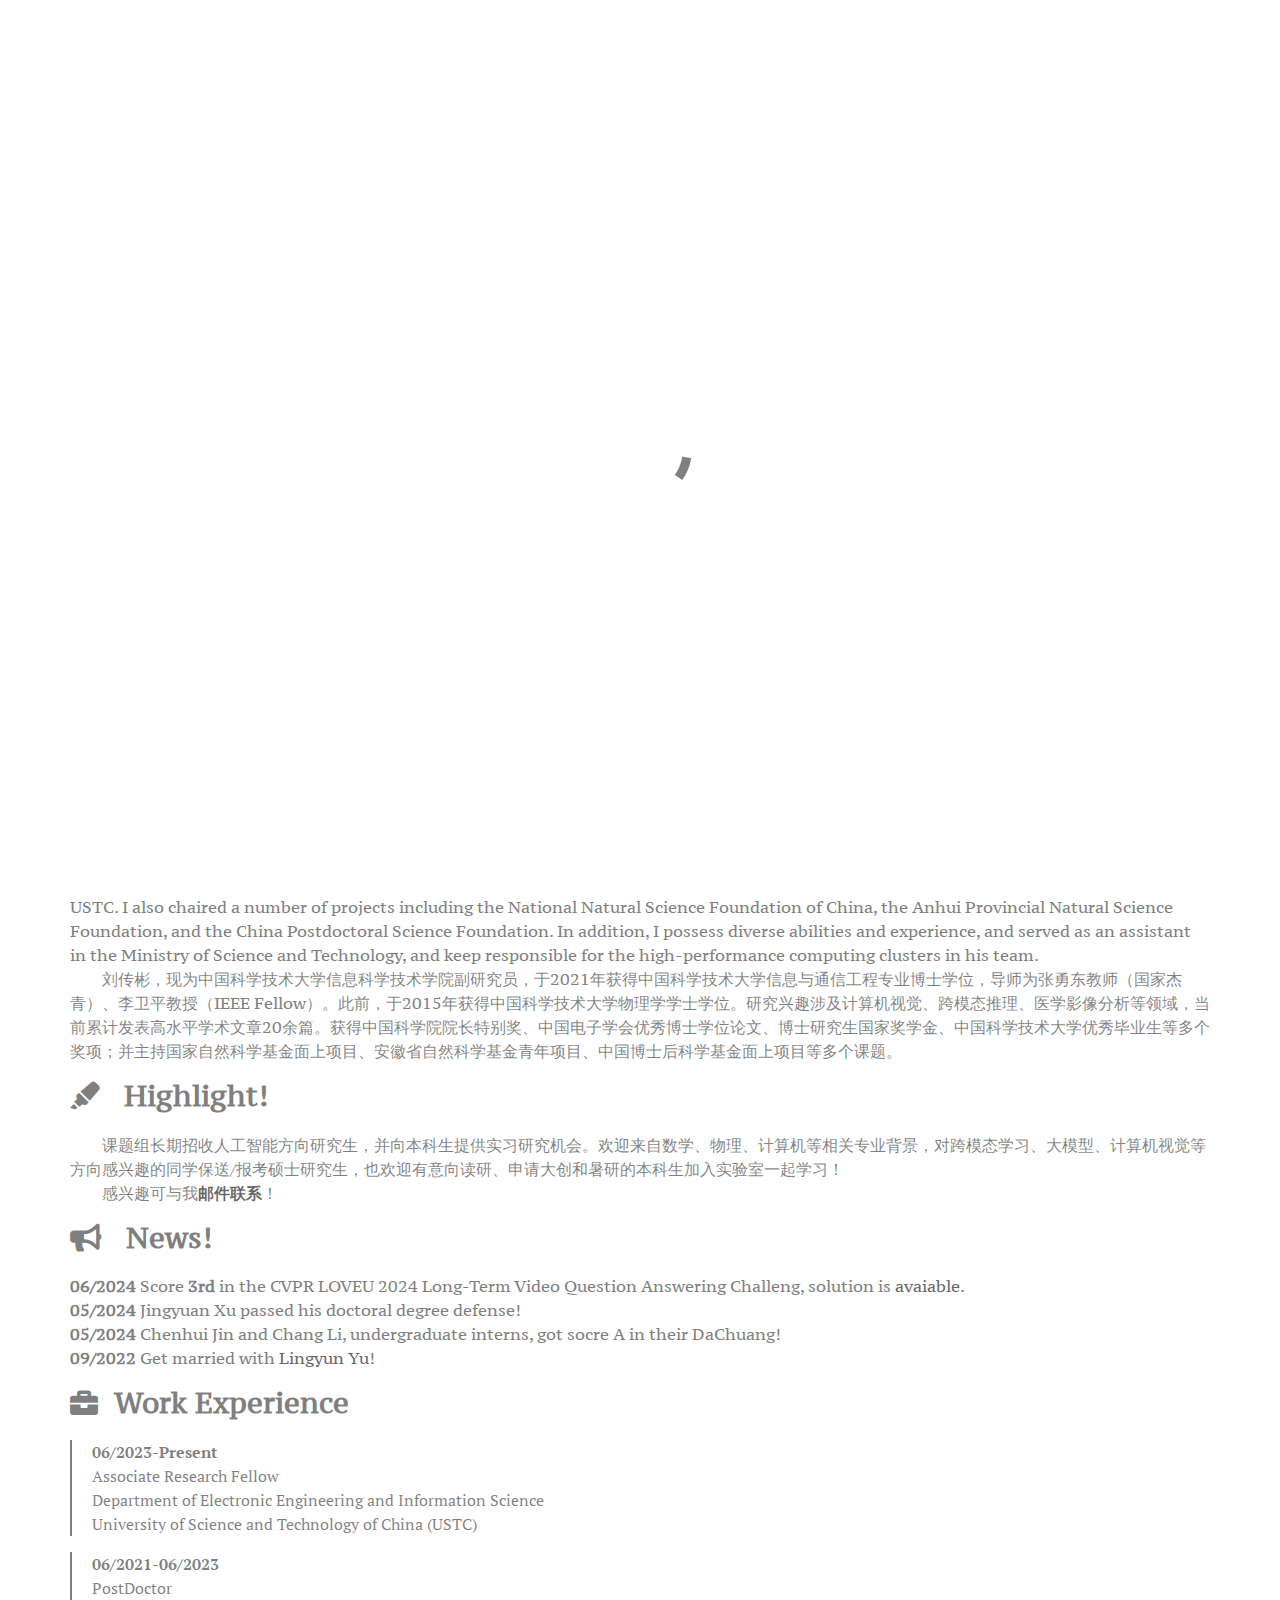
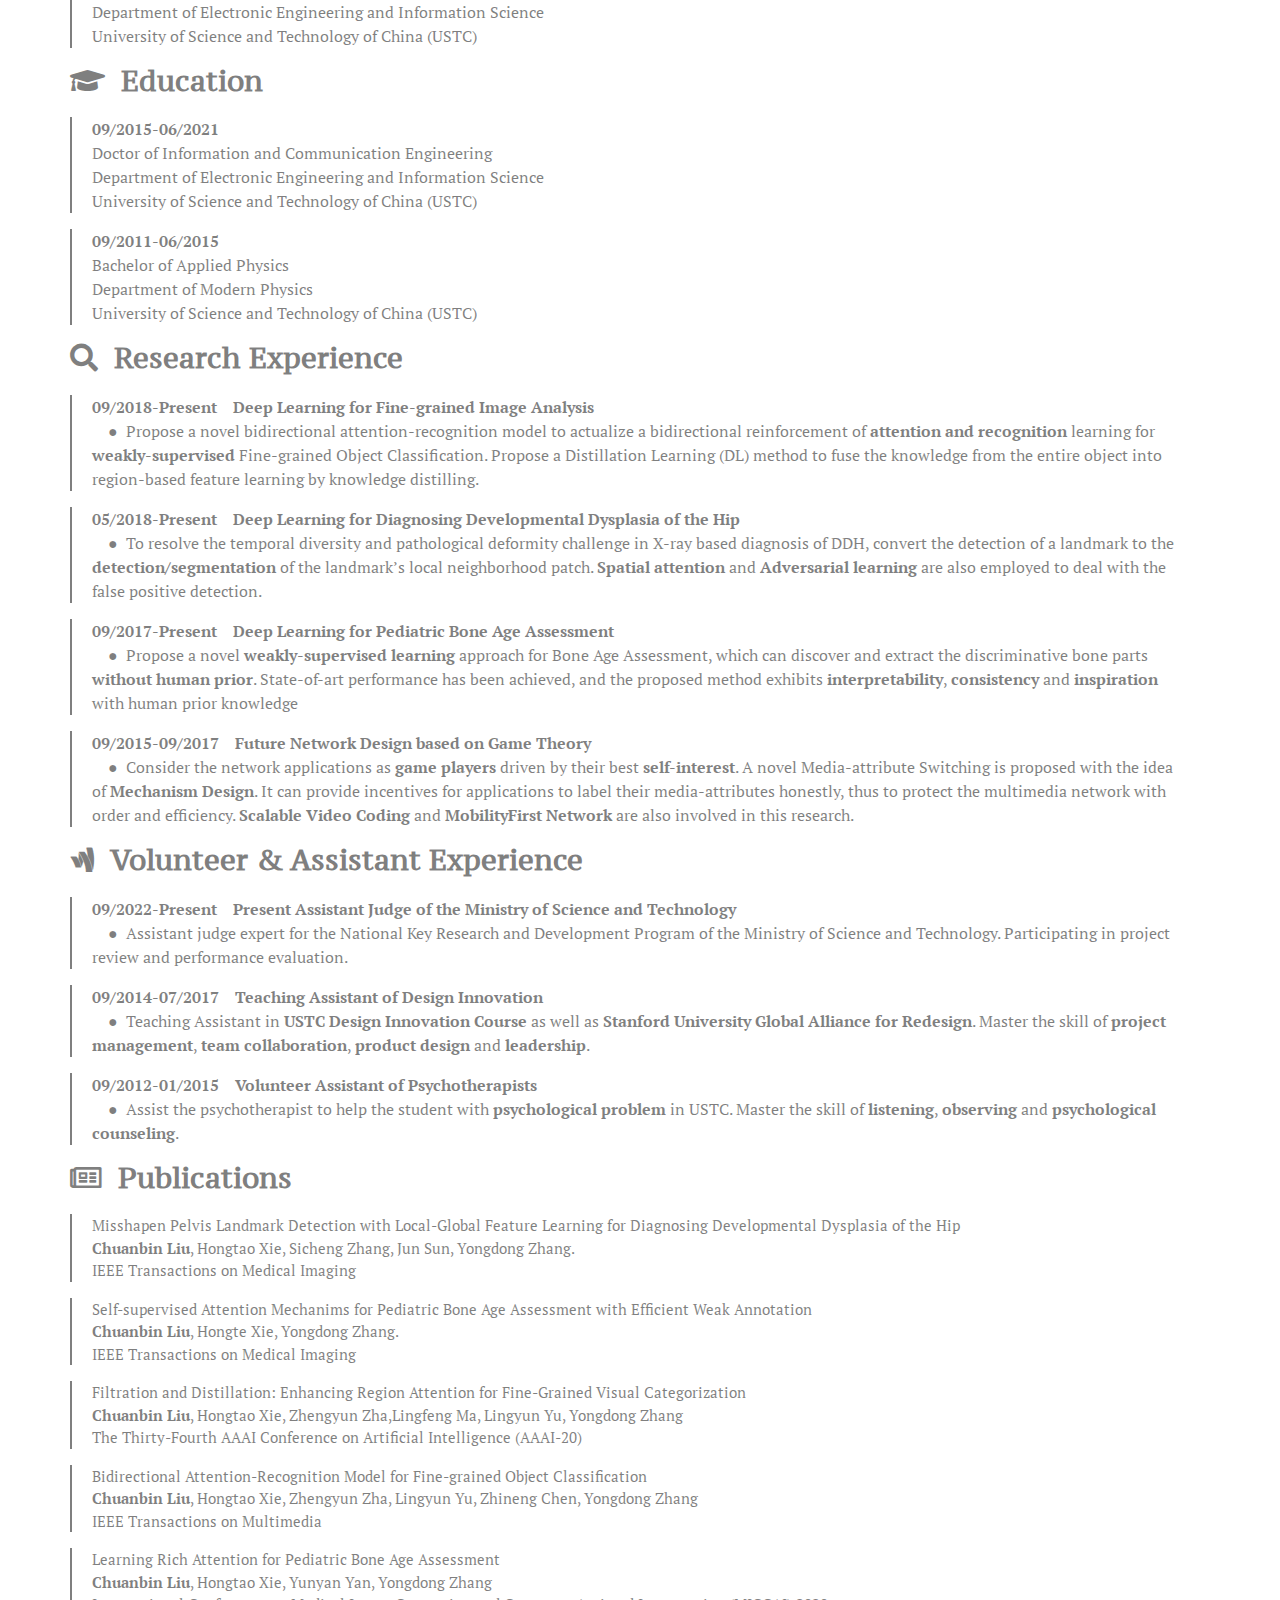
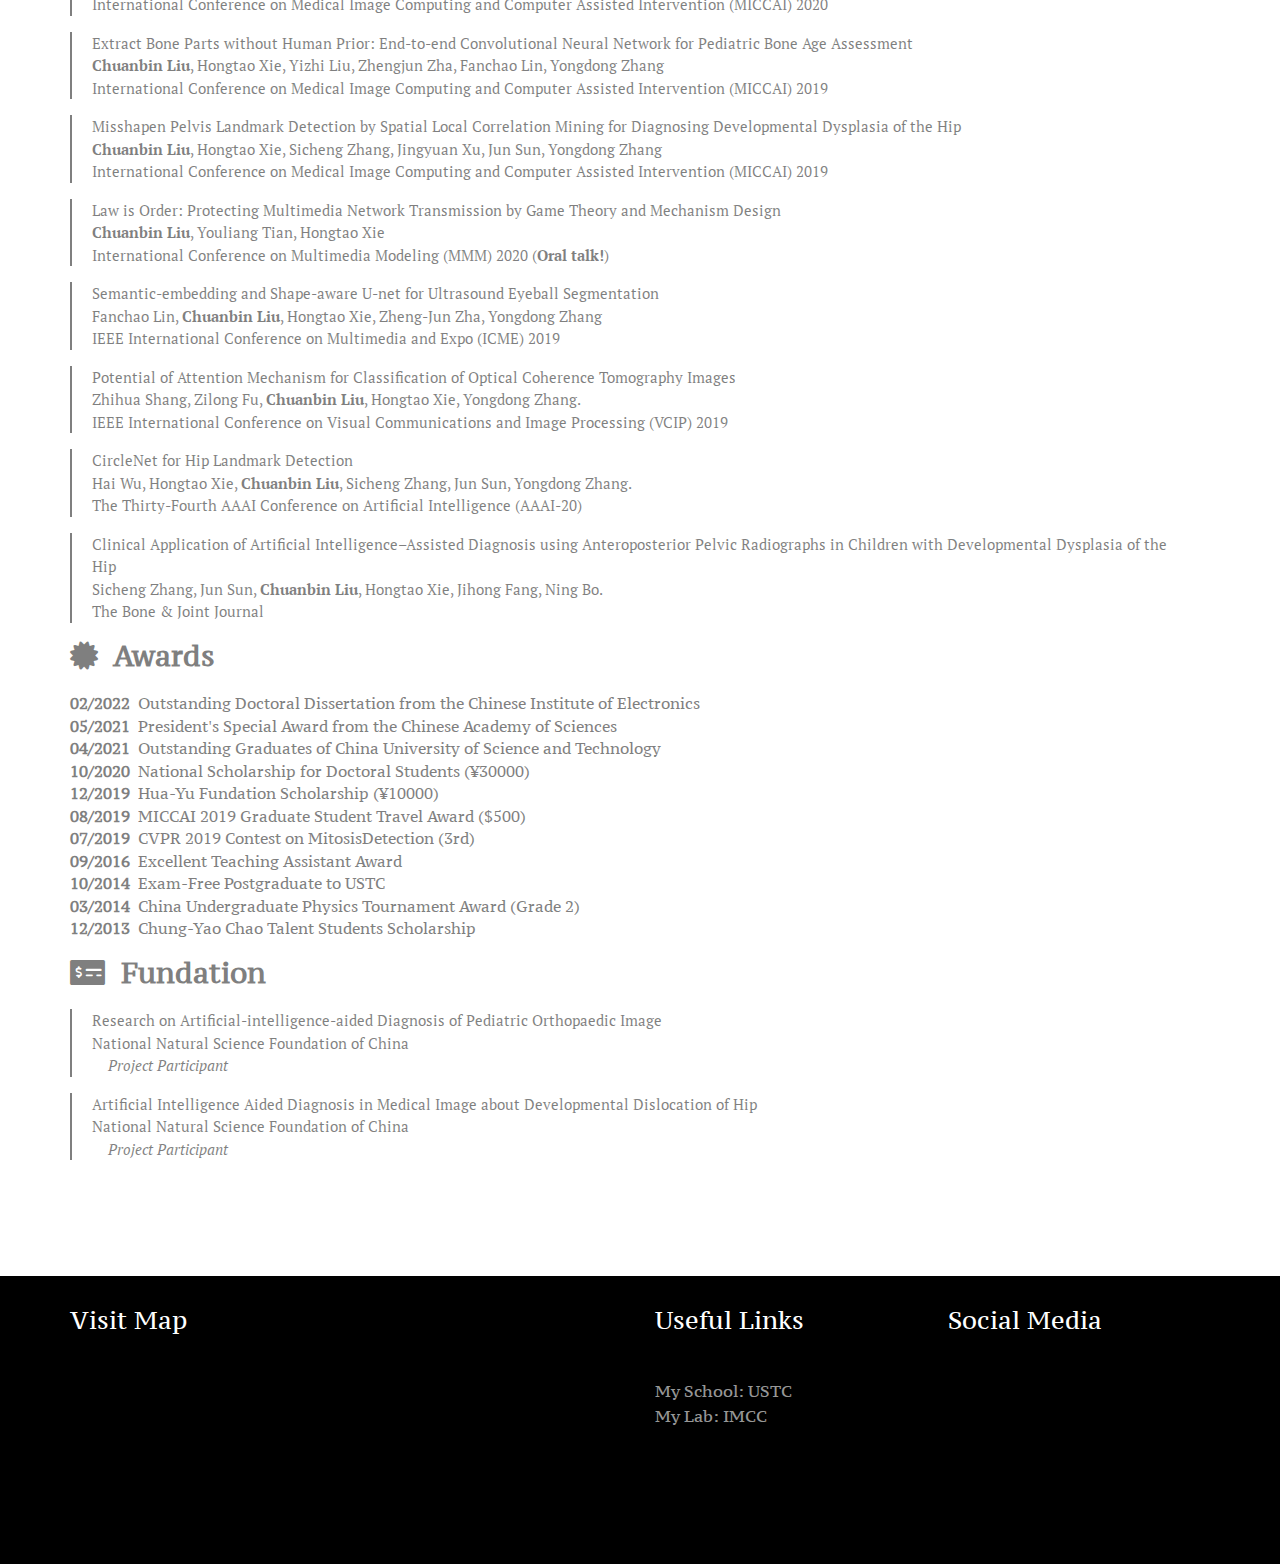
<file: index.html>
<!doctype html>
<html lang="zh-Hans">
<head>
    <meta charset="utf-8">
    <meta name="keywords" content="">
    <meta name="description" content="">
    <meta name="viewport" content="width=device-width, initial-scale=1.0, viewport-fit=cover">
    <link rel="shortcut icon" type="image/png" href="favicon.png">
    
	<link rel="stylesheet" type="text/css" href="./css/bootstrap.min.css?3628">
	<link rel="stylesheet" type="text/css" href="style.css?2029">
	<link rel="stylesheet" type="text/css" href="./css/all.min.css">
	<link href='https://fonts.googleapis.com/css?family=PT+Serif+Caption&display=swap&subset=latin,latin-ext' rel='stylesheet' type='text/css'>
	<link href='https://fonts.googleapis.com/css?family=PT+Serif&display=swap&subset=latin,latin-ext' rel='stylesheet' type='text/css'>
    <title>Home</title>


    
<!-- Analytics -->
 
<!-- Analytics END -->
    
</head>
<body>

<!-- Preloader -->
<div id="page-loading-blocs-notifaction" class="page-preloader"></div>
<!-- Preloader END -->


<!-- Main container -->
<div class="page-container">
    
<!-- bloc-0 -->
<div class="bloc l-bloc" id="bloc-0">
	<div class="container bloc-sm">
		<div class="row">
			<div class="col">
				<nav class="navbar navbar-light row navbar-expand-md" role="navigation">
					<a class="navbar-brand" href="index.html">Chuanbin Liu</a>
					<button id="nav-toggle" type="button" class="ml-auto ui-navbar-toggler navbar-toggler border-0 p-0" data-toggle="collapse" data-target=".navbar-15571" aria-expanded="false" aria-label="Toggle navigation">
						<span class="navbar-toggler-icon"><svg height="32" viewBox="0 0 32 32" width="32"><path class="svg-menu-icon " d="m2 9h28m-28 7h28m-28 7h28"></path></svg></span>
					</button>
					<div class="collapse navbar-collapse navbar-15571">
							<ul class="site-navigation nav navbar-nav ml-auto">
								<li class="nav-item">
									<a href="index.html" class="nav-link">Home</a>
								</li>
								<li class="nav-item">
									<a href="research.html" class="a-btn nav-link">Research</a>
								</li>
								<li class="nav-item">
								</li>
								<li class="nav-item">
								</li>
								<li class="nav-item">
								</li>
								<li class="nav-item">
								</li>
								<li class="nav-item">
									<a href="group.html" class="a-btn nav-link">Group</a>
								</li>
							</ul>
						</div>
				</nav>
			</div>
		</div>
	</div>
</div>
<!-- bloc-0 END -->

<!-- ScrollToTop Button -->
<button aria-label="Scroll to top button" class="bloc-button btn btn-d scrollToTop" onclick="scrollToTarget('1',this)"><svg xmlns="http://www.w3.org/2000/svg" width="22" height="22" viewBox="0 0 32 32"><path class="scroll-to-top-btn-icon" d="M30,22.656l-14-13-14,13"/></svg></button>
<!-- ScrollToTop Button END-->


<!-- bloc-1 -->
<div class="bloc l-bloc" id="bloc-1">
	<div class="container bloc-lg">
		<div class="row">
			<div class="col-md-6">
				<picture><source type="image/webp" srcset="img/lazyload-ph.png" data-srcset="img/liucb.webp"><img src="img/lazyload-ph.png" data-src="img/liucb.jpg" class="img-fluid mx-auto d-block lazyload" alt="liucb" width="555" height="555"></picture>
			</div>
			<div class="col-md-6 align-self-end">
				<h2 class="mg-md h2-style">
					Chuanbin Liu
				</h2><picture><source type="image/webp" srcset="img/lazyload-ph.png" data-srcset="img/name2.webp"><img src="img/lazyload-ph.png" data-src="img/name2.png" class="img-fluid img-4-style float-lg-none mg-sm lazyload" alt="name2" width="300" height="101"></picture>
				<p class="mg-clear p-1-style">
					Associate Research Fellow<br>University of Science and Technology of China<br>School of Information Science and Technology<br><br>[<a href="./pdf/CV_ChuanbinLiu.pdf" target="_blank">CV</a>] [<a href="https://scholar.google.com.hk/citations?hl=zh-CN&user=TvAygXEAAAAJ" target="_blank">Google Scholar</a>] [<a href="https://www.researchgate.net/profile/Chuanbin_Liu" target="_blank">ResearchGate</a>]<br><br><strong>Email</strong>: &nbsp;liucb92 AT ustc DOT edu DOT cn<br><strong>Github</strong>: &nbsp;https://github.com/liuboss1992<br><strong>Address</strong>: &nbsp;High-tech Campus USTC, No.100, Fuxing Road, Hefei, Anhui, 230027, P. R. China<br>
				</p>
			</div>
		</div>
		<div class="row">
			<div class="col">
				<p class="p-2-style">
					<br>&nbsp; &nbsp; &nbsp; I'm&nbsp;currently an associate researcher at the University of Science and Technology of China (USTC). I obtained my PhD degree in Information and Communication Engineering from USTC in 2021, under the guidance of Professor Yongdong Zhangand Professor Weiping Li. <br>&nbsp; &nbsp; &nbsp; My research interests include large model reasoning, computer vision, medical image analysis, and other fields. Currently, I have published over 30 high-level academic articles. I have won several awards, such as the President's Special Award from the Chinese Academy of Sciences, Outstanding Doctoral Dissertation from the Chinese Institute of Electronics, National Postgraduate Scholarship, and Outstanding Graduate of USTC. I also chaired a number of projects including the National Natural Science Foundation of China, the Anhui Provincial Natural Science Foundation, and the China Postdoctoral Science Foundation. In addition, I possess diverse abilities and experience, and served as an assistant in the Ministry of Science and Technology, and keep responsible for the high-performance computing clusters in his team.<br>&nbsp; &nbsp; &nbsp; &nbsp; 刘传彬，现为中国科学技术大学信息科学技术学院副研究员，于2021年获得中国科学技术大学信息与通信工程专业博士学位，导师为张勇东教师（国家杰青）、李卫平教授（IEEE Fellow）。此前，于2015年获得中国科学技术大学物理学学士学位。研究兴趣涉及计算机视觉、跨模态推理、医学影像分析等领域，当前累计发表高水平学术文章20余篇。获得中国科学院院长特别奖、中国电子学会优秀博士学位论文、博士研究生国家奖学金、中国科学技术大学优秀毕业生等多个奖项；并主持国家自然科学基金面上项目、安徽省自然科学基金青年项目、中国博士后科学基金面上项目等多个课题。<br>
				</p>
				<h3 class="mg-md">
					<span class="fa fa-highlighter"></span>&nbsp; &nbsp;<strong>Highlight!</strong><br>
				</h3>
				<p class="p-2-style">
					&nbsp; &nbsp; &nbsp; &nbsp; 课题组长期招收人工智能方向研究生，并向本科生提供实习研究机会。欢迎来自数学、物理、计算机等相关专业背景，对跨模态学习、大模型、计算机视觉等方向感兴趣的同学保送/报考硕士研究生，也欢迎有意向读研、申请大创和暑研的本科生加入实验室一起学习！<br>&nbsp; &nbsp; &nbsp; &nbsp; 感兴趣可与我<a class="link-style" href="mailto:liucb92@ustc.edu.cn">邮件联系</a>！
				</p>
				<h3 class="mg-md">
					<span class="fa fa-bullhorn"></span>&nbsp; &nbsp;<strong>News!</strong><br>
				</h3>
				<p class="p-3-style">
					<strong>06/2024</strong> Score <strong>3rd</strong> in the CVPR LOVEU 2024 Long-Term Video Question Answering Challeng, solution is <a href="https://arxiv.org/abs/2406.11333" target="_blank">avaiable</a>.<br><strong>05/2024</strong> Jingyuan Xu passed his doctoral degree defense!<br><strong>05/2024</strong> Chenhui Jin and Chang Li, undergraduate interns, got socre A in their DaChuang!<strong><br>09/2022</strong> Get married with <a href="http://home.ustc.edu.cn/~yuly/" target="_blank">Lingyun Yu</a>!<br>
				</p>
				<h3 class="mg-md">
					<span class="none fa fa-briefcase"></span>&nbsp; <strong>Work Experience</strong><br>
				</h3>
				<div class="blockquote">
					<p class="p-4-style btn-resize-mode">
						<strong>06/2023-Present<br></strong>Associate Research Fellow<br>Department of Electronic Engineering and Information Science<br>University of Science and Technology of China (USTC)<br>
					</p>
				</div>
				<div class="blockquote">
					<p class="p-4-style btn-resize-mode">
						<strong>06/2021-06/2023<br></strong>PostDoctor<br>Department of Electronic Engineering and Information Science<br>University of Science and Technology of China (USTC)<br>
					</p>
				</div>
				<h3 class="mg-md">
					<span class="none fas fa-graduation-cap"></span>&nbsp; <strong>Education</strong><br>
				</h3>
				<div class="blockquote">
					<p class="p-4-style btn-resize-mode">
						<strong>09/2015-06/2021<br></strong>Doctor of Information and Communication Engineering<br>Department of Electronic Engineering and Information Science<br>University of Science and Technology of China (USTC)<br>
					</p>
				</div>
				<div class="blockquote">
					<p class="p-5-style btn-resize-mode">
						<strong>09/2011-06/2015<br></strong>Bachelor of Applied Physics<br>Department of Modern Physics<br>University of Science and Technology of China (USTC)<br>
					</p>
				</div>
				<h3 class="mg-md">
					<span class="fa fa-search"></span>&nbsp; <strong>Research Experience</strong><br>
				</h3>
				<div class="blockquote">
					<p class="btn-resize-mode p-style">
						<strong>09/2018-Present &nbsp; &nbsp;Deep Learning for Fine-grained Image Analysis<br></strong>&nbsp; &nbsp;&nbsp;● &nbsp;Propose a novel bidirectional attention-recognition model to actualize a bidirectional reinforcement of <strong>attention and recognition</strong> learning for <strong>weakly-supervised</strong> Fine-grained Object Classification. Propose a Distillation Learning (DL) method to fuse the knowledge from the entire object into region-based feature learning by knowledge distilling.<br>
					</p>
				</div>
				<div class="blockquote">
					<p class="btn-resize-mode p-style">
						<strong>05/2018-Present &nbsp; &nbsp;Deep Learning for Diagnosing Developmental Dysplasia of the Hip<br></strong>&nbsp; &nbsp;&nbsp;● &nbsp;To resolve the temporal diversity and pathological deformity challenge in X-ray based diagnosis of DDH, convert the detection of a landmark to the <strong>detection/segmentation</strong> of the landmark’s local neighborhood patch. <strong>Spatial attention</strong> and <strong>Adversarial learning</strong> are also employed to deal with the false positive detection.<br>
					</p>
				</div>
				<div class="blockquote">
					<p class="btn-resize-mode p-style">
						<strong>09/2017-Present &nbsp; &nbsp;Deep Learning for Pediatric Bone Age Assessment<br></strong>&nbsp; &nbsp;&nbsp;● &nbsp;Propose a novel <strong>weakly-supervised learning</strong> approach for Bone Age Assessment, which can discover and extract the discriminative bone parts <strong>without human prior</strong>. State-of-art performance has been achieved, and the proposed method exhibits <strong>interpretability</strong>, <strong>consistency</strong> and <strong>inspiration</strong> with human prior knowledge<br>
					</p>
				</div>
				<div class="blockquote">
					<p class="btn-resize-mode p-style">
						<strong>09/2015-09/2017 &nbsp; &nbsp;Future Network Design based on Game Theory<br></strong>&nbsp; &nbsp;&nbsp;● &nbsp;Consider the network applications as <strong>game players</strong> driven by their best <strong>self-interest</strong>. A novel Media-attribute Switching is proposed with the idea of <strong>Mechanism Design</strong>. It can provide incentives for applications to label their media-attributes honestly, thus to protect the multimedia network with order and efficiency. <strong>Scalable Video Coding</strong> and <strong>MobilityFirst Network</strong> are also involved in this research.<br>
					</p>
				</div>
				<h3 class="mg-md">
					<span class="fab fa-google-wallet"></span><strong>&nbsp; Volunteer & Assistant Experience</strong>
				</h3>
				<div class="blockquote">
					<p class="btn-resize-mode p-style">
						<strong>09/2022-Present &nbsp;&nbsp;</strong>&nbsp;<strong>Present Assistant Judge of the Ministry of Science and Technology<br></strong>&nbsp; &nbsp; ● &nbsp;Assistant judge expert for the National Key Research and Development Program of the Ministry of Science and Technology. Participating in project review and performance evaluation.&nbsp;<br>
					</p>
				</div>
				<div class="blockquote">
					<p class="btn-resize-mode p-style">
						<strong>09/2014-07/2017 &nbsp; &nbsp;Teaching Assistant of Design Innovation<br></strong>&nbsp; &nbsp; ● &nbsp;Teaching Assistant in <strong>USTC Design Innovation Course</strong> as well as <strong>Stanford University Global Alliance for Redesign</strong>. Master the skill of <strong>project management</strong>, <strong>team collaboration</strong>,&nbsp;<strong>product design&nbsp;</strong>and <strong>leadership</strong>.
					</p>
				</div>
				<div class="blockquote">
					<p class="btn-resize-mode p-style">
						<strong>09/2012-01/2015 &nbsp; &nbsp;Volunteer Assistant of Psychotherapists<br></strong>&nbsp; &nbsp; ● &nbsp;Assist the psychotherapist to help the student with <strong>psychological problem</strong> in USTC. Master the skill of <strong>listening</strong>, <strong>observing</strong>&nbsp;and <strong>psychological counseling</strong>.
					</p>
				</div>
				<h3 class="mg-md">
					<span class="far fa-newspaper"></span><strong>&nbsp; Publications</strong>
				</h3>
				<div class="blockquote">
					<p class="btn-resize-mode p-bloc-1-style">
						Misshapen Pelvis Landmark Detection with Local-Global Feature Learning for Diagnosing Developmental Dysplasia of the Hip<br><strong>Chuanbin Liu</strong>, Hongtao Xie, Sicheng Zhang, Jun Sun, Yongdong Zhang.&nbsp;<br>IEEE Transactions on Medical Imaging<br>
					</p>
				</div>
				<div class="blockquote">
					<p class="btn-resize-mode p-bloc-1-style">
						Self-supervised Attention Mechanims for Pediatric Bone Age Assessment with Efficient Weak Annotation<br><strong>Chuanbin Liu</strong>, Hongte Xie, Yongdong Zhang.<br>IEEE Transactions on Medical Imaging<br>
					</p>
				</div>
				<div class="blockquote">
					<p class="btn-resize-mode p-bloc-1-style">
						Filtration and Distillation: Enhancing Region Attention for Fine-Grained Visual Categorization<br><strong>Chuanbin Liu</strong>, Hongtao Xie, Zhengyun Zha,Lingfeng Ma, Lingyun Yu, Yongdong Zhang<br>The Thirty-Fourth AAAI Conference on Artificial Intelligence (AAAI-20) <br>
					</p>
				</div>
				<div class="blockquote">
					<p class="btn-resize-mode p-bloc-1-style">
						Bidirectional Attention-Recognition Model for Fine-grained Object Classification<br><strong>Chuanbin Liu</strong>, Hongtao Xie, Zhengyun Zha, Lingyun Yu, Zhineng Chen, Yongdong Zhang<br>IEEE Transactions on Multimedia<br>
					</p>
				</div>
				<div class="blockquote">
					<p class="btn-resize-mode p-bloc-1-style">
						Learning Rich Attention for Pediatric Bone Age Assessment<br><strong>Chuanbin Liu</strong>, Hongtao Xie, Yunyan Yan, Yongdong Zhang<br>International Conference on Medical Image Computing and Computer Assisted Intervention (MICCAI) 2020<br>
					</p>
				</div>
				<div class="blockquote">
					<p class="btn-resize-mode p-bloc-1-style">
						Extract Bone Parts without Human Prior: End-to-end Convolutional Neural Network for Pediatric Bone Age Assessment<br><strong>Chuanbin Liu</strong>, Hongtao Xie, Yizhi Liu, Zhengjun Zha, Fanchao Lin, Yongdong Zhang<br>International Conference on Medical Image Computing and Computer Assisted Intervention (MICCAI) 2019<br>
					</p>
				</div>
				<div class="blockquote">
					<p class="btn-resize-mode p-bloc-1-style">
						Misshapen Pelvis Landmark Detection by Spatial Local Correlation Mining for Diagnosing Developmental Dysplasia of the Hip<br><strong>Chuanbin Liu</strong>, Hongtao Xie, Sicheng Zhang, Jingyuan Xu, Jun Sun, Yongdong Zhang<br>International Conference on Medical Image Computing and Computer Assisted Intervention (MICCAI) 2019<br>
					</p>
				</div>
				<div class="blockquote">
					<p class="btn-resize-mode p-bloc-1-style">
						Law is Order: Protecting Multimedia Network Transmission by Game Theory and Mechanism Design<br><strong>Chuanbin Liu</strong>, Youliang Tian, Hongtao Xie<br>International Conference on Multimedia Modeling (MMM) 2020 (<strong>Oral talk!</strong>)<br>
					</p>
				</div>
				<div class="blockquote">
					<p class="btn-resize-mode p-bloc-1-style">
						Semantic-embedding and Shape-aware U-net for Ultrasound Eyeball Segmentation<br>Fanchao Lin, <strong>Chuanbin Liu</strong>, Hongtao Xie, Zheng-Jun Zha, Yongdong Zhang<br>IEEE International Conference on Multimedia and Expo (ICME) 2019<br>
					</p>
				</div>
				<div class="blockquote">
					<p class="btn-resize-mode p-bloc-1-style">
						Potential of Attention Mechanism for Classification of Optical Coherence Tomography Images<br>Zhihua Shang, Zilong Fu, <strong>Chuanbin Liu</strong>, Hongtao Xie, Yongdong Zhang.<br>IEEE International Conference on Visual Communications and Image Processing (VCIP) 2019<br>
					</p>
				</div>
				<div class="blockquote">
					<p class="btn-resize-mode p-bloc-1-style">
						CircleNet for Hip Landmark Detection<br>Hai Wu, Hongtao Xie, <strong>Chuanbin Liu</strong>, Sicheng Zhang, Jun Sun, Yongdong Zhang.<br>The Thirty-Fourth AAAI Conference on Artificial Intelligence (AAAI-20)&nbsp;<br>
					</p>
				</div>
				<div class="blockquote">
					<p class="btn-resize-mode p-bloc-1-style">
						Clinical Application of Artificial Intelligence–Assisted Diagnosis using Anteroposterior Pelvic Radiographs in Children with Developmental Dysplasia of the Hip<br>Sicheng Zhang, Jun Sun,&nbsp;<strong>Chuanbin Liu</strong>, Hongtao Xie, Jihong Fang, Ning Bo.<br>The Bone & Joint Journal<br>
					</p>
				</div>
				<h3 class="mg-md">
					<span class="fa fa-certificate"></span><strong>&nbsp; Awards</strong>
				</h3>
				<p class="btn-resize-mode p-20-style">
					<strong>02/2022 &nbsp;</strong>Outstanding Doctoral Dissertation from the Chinese Institute of Electronics <br><strong>05/2021 &nbsp;</strong>President's Special Award from the Chinese Academy of Sciences<br><strong>04/2021</strong> &nbsp;Outstanding Graduates of China University of Science and Technology <br><strong>10/2020</strong> &nbsp;National Scholarship for Doctoral Students (¥30000)<br><strong>12/2019</strong>&nbsp; Hua-Yu Fundation Scholarship (¥10000)<br><strong>08/2019</strong>&nbsp; MICCAI 2019 Graduate Student Travel Award ($500)<br><strong>07/2019</strong>&nbsp; CVPR 2019 Contest on MitosisDetection (3rd)<br><strong>09/2016</strong> &nbsp;Excellent Teaching Assistant Award<br><strong>10/2014</strong> &nbsp;Exam-Free Postgraduate to USTC<br><strong>03/2014</strong> &nbsp;China Undergraduate Physics Tournament Award (Grade 2)<br><strong>12/2013</strong> &nbsp;Chung-Yao Chao Talent Students Scholarship<br>
				</p>
				<h3 class="mg-md">
					<span class="fa fa-money-check-alt"></span>&nbsp;&nbsp;<strong>Fundation</strong>
				</h3>
				<div class="blockquote">
					<p class="btn-resize-mode p-bloc-1-style">
						Research on Artificial-intelligence-aided Diagnosis of Pediatric Orthopaedic Image<br>National Natural Science Foundation of China<br><i>&nbsp; &nbsp; Project Participant</i><br>
					</p>
				</div>
				<div class="blockquote">
					<p class="btn-resize-mode p-bloc-1-style">
						Artificial Intelligence Aided Diagnosis in Medical Image about&nbsp;Developmental Dislocation of Hip<br>National Natural Science Foundation of China<br><i>&nbsp; &nbsp; Project Participant</i><br>
					</p>
				</div>
			</div>
		</div>
	</div>
</div>
<!-- bloc-1 END -->

<!-- bloc-3 -->
<div class="bloc bgc-2869 d-bloc" id="bloc-3">
	<div class="container bloc-lg bloc-sm-lg">
		<div class="row align-items-start">
			<div class="col-lg-4">
				<h4 class="mg-md text-sm-left text-center tc-2941">
					Visit Map
				</h4>
				<div>
					<script type="text/javascript" id="clustrmaps" src="//cdn.clustrmaps.com/map_v2.js?d=U5_mMHChjgjAgR3NUq_l_CiiHbykhU24XXELusRpty8&cl=ffffff&w=a"></script>
					
				</div>
			</div>
			<div class="col-md-3 col-sm-6 col-lg-3 offset-lg-2">
					<h4 class="mg-md text-sm-left text-center tc-2941">
						Useful Links
					</h4><a href="https://www.ustc.edu.cn/" class="a-btn a-block footer-link" target="_blank"></a><a href="https://www.ustc.edu.cn/" class="a-btn a-block footer-link" target="_blank">My School: USTC</a><a href="https://imcc.ustc.edu.cn/" class="a-btn a-block footer-link" target="_blank">My Lab: IMCC</a>
				</div>
			<div class="col-md-3 col-sm-6 col-lg-3 offset-lg-0">
					<h4 class="mg-md text-sm-left text-center tc-2941">
						Social Media
					</h4>
					<div class="row">
						<div class="col-lg-9">
							<picture><source type="image/webp" srcset="img/lazyload-ph.png" data-srcset="img/WechatIMG737-2.webp"><img src="img/lazyload-ph.png" data-src="img/WechatIMG737-2.jpg" class="img-fluid mx-auto d-block lazyload" alt="WechatIMG737" width="189" height="185"></picture>
						</div>
					</div>
				</div>
		</div>
	</div>
</div>
<!-- bloc-3 END -->

</div>
<!-- Main container END -->
    


<!-- Additional JS -->
<script src="./js/jquery.min.js?2321"></script>
<script src="./js/bootstrap.bundle.min.js?4379"></script>
<script src="./js/blocs.min.js?1582"></script>
<script src="./js/lazysizes.min.js" defer></script><!-- Additional JS END -->


</body>
</html>
</file>
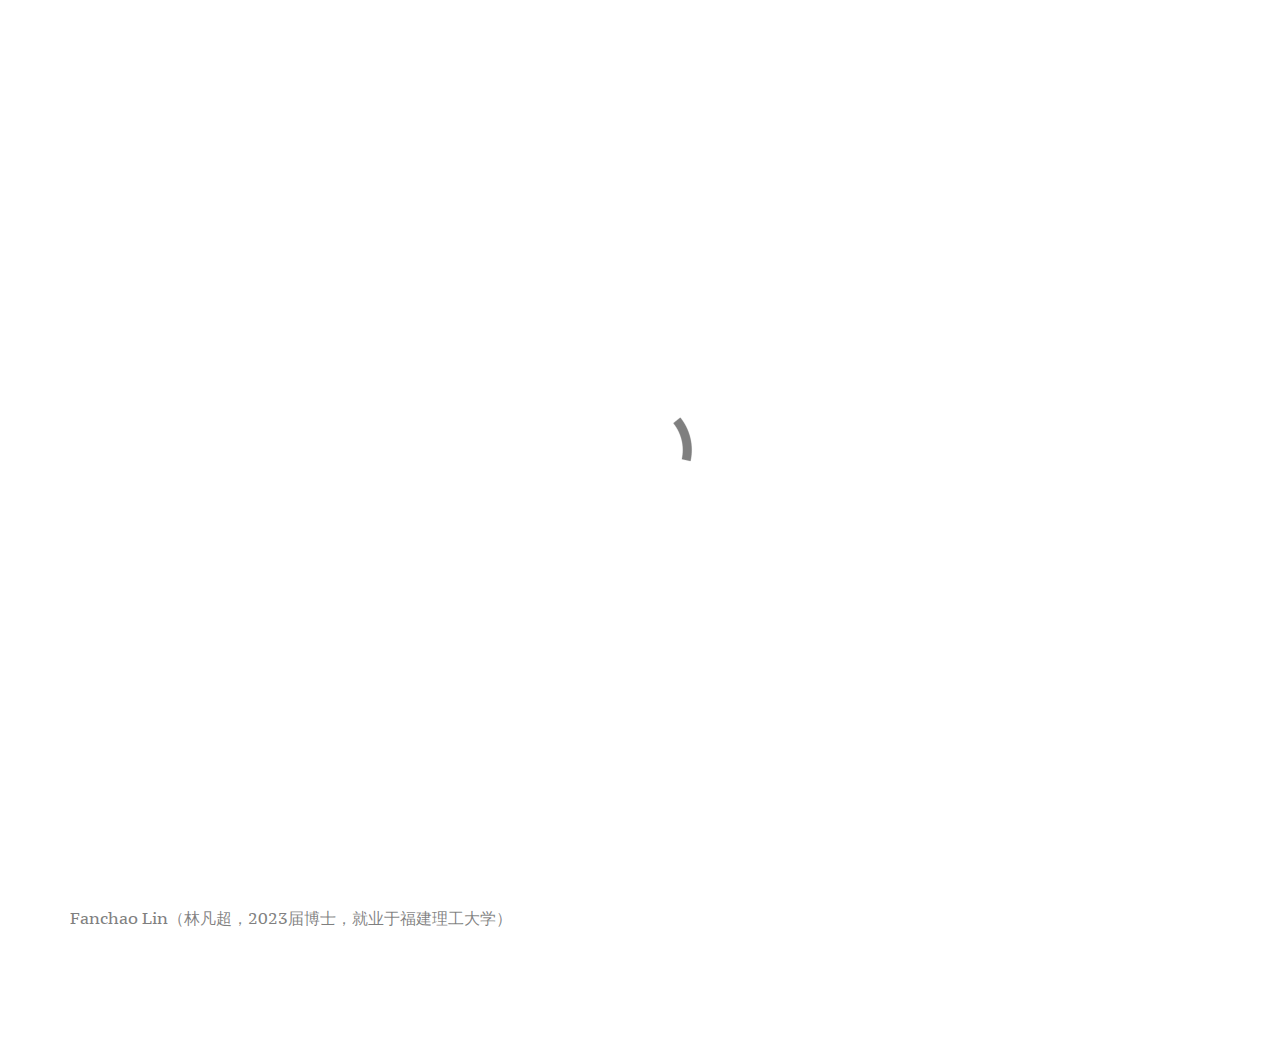
<file: group.html>
<!doctype html>
<html>
<head>
    <meta charset="utf-8">
    <meta name="keywords" content="">
    <meta name="description" content="">
    <meta name="viewport" content="width=device-width, initial-scale=1.0, viewport-fit=cover">
	<meta name="robots" content="index, follow">
    <link rel="shortcut icon" type="image/png" href="favicon.png">
    
	<link rel="stylesheet" type="text/css" href="./css/bootstrap.min.css?3628">
	<link rel="stylesheet" type="text/css" href="style.css?2029">
	<link rel="stylesheet" type="text/css" href="./css/all.min.css">
	<link href='https://fonts.googleapis.com/css?family=PT+Serif+Caption&display=swap&subset=latin,latin-ext' rel='stylesheet' type='text/css'>
	<link href='https://fonts.googleapis.com/css?family=PT+Serif&display=swap&subset=latin,latin-ext' rel='stylesheet' type='text/css'>
    <title>Group</title>


    
<!-- Analytics -->
 
<!-- Analytics END -->
    
</head>
<body>

<!-- Preloader -->
<div id="page-loading-blocs-notifaction" class="page-preloader"></div>
<!-- Preloader END -->


<!-- Main container -->
<div class="page-container">
    
<!-- bloc-3 -->
<div class="bloc l-bloc" id="bloc-3">
	<div class="container bloc-sm">
		<div class="row">
			<div class="col">
				<nav class="navbar navbar-light row navbar-expand-md" role="navigation">
					<a class="navbar-brand" href="index.html">Chuanbin Liu</a>
					<button id="nav-toggle" type="button" class="ml-auto ui-navbar-toggler navbar-toggler border-0 p-0" data-toggle="collapse" data-target=".navbar-9144" aria-expanded="false" aria-label="Toggle navigation">
						<span class="navbar-toggler-icon"><svg height="32" viewBox="0 0 32 32" width="32"><path class="svg-menu-icon" d="m2 9h28m-28 7h28m-28 7h28"></path></svg></span>
					</button>
					<div class="collapse navbar-collapse navbar-35179 navbar-9144">
							<ul class="site-navigation nav navbar-nav ml-auto">
								<li class="nav-item">
									<a href="index.html" class="nav-link">Home</a>
								</li>
								<li class="nav-item">
									<a href="research.html" class="nav-link">Research</a>
								</li>
								<li class="nav-item">
									<a href="group.html" class="nav-link">Group</a>
								</li>
							</ul>
						</div>
				</nav>
			</div>
		</div>
	</div>
</div>
<!-- bloc-3 END -->

<!-- bloc-4 -->
<div class="bloc l-bloc" id="bloc-4">
	<div class="container bloc-lg">
		<div class="row">
			<div class="col text-left">
				<h3 class="mb-4">
					Staff
				</h3>
				<p>
					Chuanbin Liu （刘传彬，2021届博士）
				</p>
			</div>
		</div>
		<div class="row">
			<div class="col text-left">
				<h3 class="mb-4">
					PhD Students<br>
				</h3>
				<p>
					Jingyun Xu (徐静远，2018)
				</p>
				<p>
					Yunning Cao (曹耘宁，2019)
				</p>
				<p>
					Zhiying Lu (卢志颖，2021)
				</p>
			</div>
		</div>
		<div class="row">
			<div class="col text-left">
				<h3 class="mb-4">
					Master Students<br>
				</h3>
				<p>
					Yifan Gao (高逸凡，2022)
				</p>
				<p>
					Yixuan Zhang (张艺萱，2022)
				</p>
				<p>
					Borui Ding (丁伯瑞，2022)
				</p>
				<p>
					Yiwei Sun (孙一玮，2023)
				</p>
				<p>
					Tianle Hu （胡天乐，2023）
				</p>
			</div>
		</div>
		<div class="row">
			<div class="col text-left">
				<h3 class="mb-4">
					Alumni<br>
				</h3>
				<p>
					Hai Wu （武海，2021届硕士，就业于国自然基金委）
				</p>
				<p>
					Lingfeng Ma （马凌峰，2022届硕士，就业于宜昌市委组织部）
				</p>
				<p>
					YunYan Yan （闫云燕，2023届硕士，就业于上海招商银行科技部）
				</p>
				<p>
					Fanchao Lin（林凡超，2023届博士，就业于福建理工大学）
				</p>
			</div>
		</div>
	</div>
</div>
<!-- bloc-4 END -->

<!-- ScrollToTop Button -->
<button aria-label="Scroll to top button" class="bloc-button btn btn-d scrollToTop" onclick="scrollToTarget('1',this)"><svg xmlns="http://www.w3.org/2000/svg" width="22" height="22" viewBox="0 0 32 32"><path class="scroll-to-top-btn-icon" d="M30,22.656l-14-13-14,13"/></svg></button>
<!-- ScrollToTop Button END-->


</div>
<!-- Main container END -->
    


<!-- Additional JS -->
<script src="./js/jquery.min.js?2321"></script>
<script src="./js/bootstrap.bundle.min.js?4379"></script>
<script src="./js/blocs.min.js?1582"></script>
<script src="./js/lazysizes.min.js" defer></script><!-- Additional JS END -->


</body>
</html>
</file>
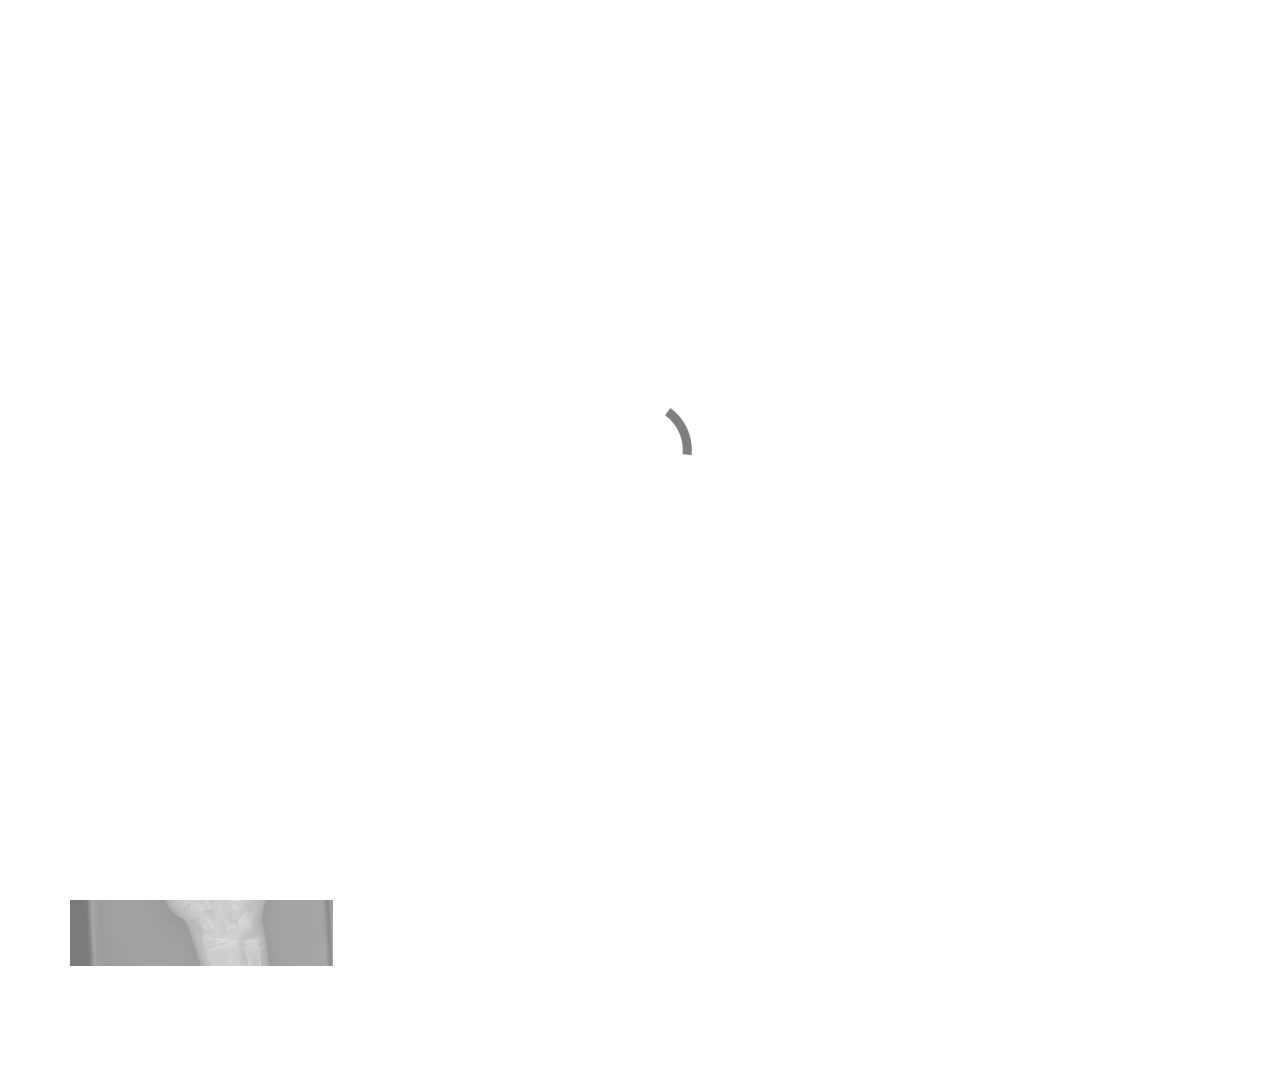
<file: research.html>
<!doctype html>
<html>
<head>
    <meta charset="utf-8">
    <meta name="keywords" content="">
    <meta name="description" content="">
    
    <link rel="shortcut icon" type="image/png" href="favicon.png">
    
	<link rel="stylesheet" type="text/css" href="./css/bootstrap.min.css?3628">
	<link rel="stylesheet" type="text/css" href="style.css?2029">
	<link rel="stylesheet" type="text/css" href="./css/all.min.css">
	<link href='https://fonts.googleapis.com/css?family=PT+Serif+Caption&display=swap&subset=latin,latin-ext' rel='stylesheet' type='text/css'>
	<link href='https://fonts.googleapis.com/css?family=PT+Serif&display=swap&subset=latin,latin-ext' rel='stylesheet' type='text/css'>
    <title>Research</title>


    
<!-- Analytics -->
 
<!-- Analytics END -->
    
</head>
<body>

<!-- Preloader -->
<div id="page-loading-blocs-notifaction" class="page-preloader"></div>
<!-- Preloader END -->


<!-- Main container -->
<div class="page-container">
    
<!-- bloc-1 -->
<div class="bloc l-bloc" id="bloc-1">
	<div class="container bloc-sm">
		<div class="row">
			<div class="col">
				<nav class="navbar navbar-light row navbar-expand-md" role="navigation">
					<a class="navbar-brand" href="index.html">Chuanbin Liu</a>
					<button id="nav-toggle" type="button" class="ml-auto ui-navbar-toggler navbar-toggler border-0 p-0" data-toggle="collapse" data-target=".navbar-15472" aria-expanded="false" aria-label="Toggle navigation">
						<span class="navbar-toggler-icon"><svg height="32" viewBox="0 0 32 32" width="32"><path class="svg-menu-icon " d="m2 9h28m-28 7h28m-28 7h28"></path></svg></span>
					</button>
					<div class="collapse navbar-collapse navbar-15472">
							<ul class="site-navigation nav navbar-nav ml-auto">
								<li class="nav-item">
									<a href="index.html" class="nav-link">Home</a>
								</li>
								<li class="nav-item">
									<a href="research.html" class="nav-link">Research</a>
								</li>
								<li class="nav-item">
								</li>
								<li class="nav-item">
								</li>
								<li class="nav-item">
								</li>
								<li class="nav-item">
								</li>
								<li class="nav-item">
									<a href="group.html" class="a-btn nav-link">Group</a>
								</li>
							</ul>
						</div>
				</nav>
			</div>
		</div>
	</div>
</div>
<!-- bloc-1 END -->

<!-- bloc-2 -->
<div class="bloc l-bloc" id="bloc-2">
	<div class="container bloc-lg">
		<div class="row align-items-center">
			<div class="col-sm-4 text-left pt-lg-2 pb-lg-2 col-lg-3">
				<picture><source type="image/webp" srcset="img/lazyload-ph.png" data-srcset="img/WechatIMG737-2.webp"><img src="img/lazyload-ph.png" data-src="img/WechatIMG737-2.jpg" class="img-fluid mx-auto d-block lazyload" alt="WechatIMG737 2" width="263" height="256"></picture>
			</div>
			<div class="col-sm-8 col text-left">
				<h3 class="mb-4">
					微信公众号：<strong>刘老板的店</strong><br><br>欢迎关注，感谢打赏～
				</h3>
			</div>
		</div>
		<div class="row align-items-center">
			<div class="col-sm-4 text-left pt-lg-2 pb-lg-2 col-lg-3">
				<picture><source type="image/webp" srcset="img/lazyload-ph.png" data-srcset="img/ddh-input.webp"><img src="img/lazyload-ph.png" data-src="img/ddh-input.jpg" class="img-fluid mx-auto d-block lazyload" alt="ddh input" width="263" height="209"></picture>
			</div>
			<div class="col-sm-8 col text-left">
				<h3 class="mb-4">
					Deep Learning for Diagnosing Developmental Dysplasia of the Hip
				</h3>
				<p>
					&nbsp; &nbsp; &nbsp; To resolve the temporal diversity and pathological deformity challenge in X-ray based diagnosis of DDH, convert the detection of a landmark to the detection/segmentation of the landmark’s local neighborhood patch. Spatial attention and Adversarial learning are also employed to deal with the false positive detection.
				</p>
			</div>
		</div>
		<div class="row align-items-center">
			<div class="col-sm-4 text-left pt-lg-2 pb-lg-2 col-lg-3">
				<picture><source type="image/webp" srcset="img/lazyload-ph.png" data-srcset="img/baa.webp"><img src="img/lazyload-ph.png" data-src="img/baa.png" class="img-fluid mx-auto d-block lazyload" alt="baa" width="263" height="265"></picture>
			</div>
			<div class="col-sm-8 col text-left">
				<h3 class="mb-4">
					Deep Learning for Pediatric Bone Age Assessment
				</h3>
				<p>
					&nbsp; &nbsp; &nbsp; Propose a novel weakly-supervised learning approach for Bone Age Assessment, which can discover and extract the discriminative bone parts without human prior. State-of-art performance has been achieved, and the proposed method exhibits interpretability, consistency and inspiration with human prior knowledge.
				</p>
			</div>
		</div>
	</div>
</div>
<!-- bloc-2 END -->

</div>
<!-- Main container END -->
    


<!-- Additional JS -->
<script src="./js/jquery.min.js?2321"></script>
<script src="./js/bootstrap.bundle.min.js?4379"></script>
<script src="./js/blocs.min.js?1582"></script>
<script src="./js/lazysizes.min.js" defer></script><!-- Additional JS END -->


</body>
</html>
</file>
<file: style.css>
/*-----------------------------------------------------------------------------------
	My Site
	About: A shiny new Blocs website.
	Author: 刘传彬
	Version: 1.0
	Built with Blocs
-----------------------------------------------------------------------------------*/
body{
	margin:0;
	padding:0;
    background:#FFFFFF;
    overflow-x:hidden;
    -webkit-font-smoothing: antialiased;
    -moz-osx-font-smoothing: grayscale;
}
.page-container{overflow: hidden;} /* Prevents unwanted scroll space when scroll FX used. */
a,button{transition: background .3s ease-in-out;outline: none!important;} /* Prevent blue selection glow on Chrome and Safari */
a:hover{text-decoration: none; cursor:pointer;}
.scroll-fx-lock-init{position:fixed!important;top: 0;bottom: 0;left: :0;right: 0;z-index:99999;} /* ScrollFX Lock */
.blocs-grid-container{display: grid!important;grid-template-columns: 1fr 1fr;grid-template-rows: auto auto;column-gap: 1.5rem;row-gap: 1.5rem;} /* CSS Grid */
nav .dropdown-menu .nav-link{color:rgba(0,0,0,0.6)!important;} /* Maintain Downdown Menu Link Color in Navigation */
[data-bs-theme="dark"] nav .dropdown-menu .nav-link{color:var(--bs-dropdown-link-color)!important;} /* Maintain Downdown Menu Link Color in Navigation in Darkmode */


/* Preloader */

.page-preloader{position: fixed;top: 0;bottom: 0;width: 100%;z-index:100000;background:#FFFFFF url("img/pageload-spinner.gif") no-repeat center center;animation-name: preloader-fade;animation-delay: 2s;animation-duration: 0.5s;animation-fill-mode: both;}
.preloader-complete{animation-delay:0.1s;}
@keyframes preloader-fade {0% {opacity: 1;visibility: visible;}100% {opacity: 0;visibility: hidden;}}

/* = Blocs
-------------------------------------------------------------- */

.bloc{
	width:100%;
	clear:both;
	background: 50% 50% no-repeat;
	padding:0 20px;
	-webkit-background-size: cover;
	-moz-background-size: cover;
	-o-background-size: cover;
	background-size: cover;
	position:relative;
	display:flex;
}
.bloc .container{
	padding-left:0;
	padding-right:0;
}


/* Sizes */

.bloc-lg{
	padding:100px 20px;
}
.bloc-sm{
	padding:20px;
}


/* Dark theme */

.d-bloc{
	color:rgba(255,255,255,.7);
}
.d-bloc button:hover{
	color:rgba(255,255,255,.9);
}
.d-bloc .icon-round,.d-bloc .icon-square,.d-bloc .icon-rounded,.d-bloc .icon-semi-rounded-a,.d-bloc .icon-semi-rounded-b{
	border-color:rgba(255,255,255,.9);
}
.d-bloc .divider-h span{
	border-color:rgba(255,255,255,.2);
}
.d-bloc .a-btn,.d-bloc .navbar a, .d-bloc a .icon-sm, .d-bloc a .icon-md, .d-bloc a .icon-lg, .d-bloc a .icon-xl, .d-bloc h1 a, .d-bloc h2 a, .d-bloc h3 a, .d-bloc h4 a, .d-bloc h5 a, .d-bloc h6 a, .d-bloc p a{
	color:rgba(255,255,255,.6);
}
.d-bloc .a-btn:hover,.d-bloc .navbar a:hover,.d-bloc a:hover .icon-sm, .d-bloc a:hover .icon-md, .d-bloc a:hover .icon-lg, .d-bloc a:hover .icon-xl, .d-bloc h1 a:hover, .d-bloc h2 a:hover, .d-bloc h3 a:hover, .d-bloc h4 a:hover, .d-bloc h5 a:hover, .d-bloc h6 a:hover, .d-bloc p a:hover{
	color:rgba(255,255,255,1);
}
.d-bloc .navbar-toggle .icon-bar{
	background:rgba(255,255,255,1);
}
.d-bloc .btn-wire,.d-bloc .btn-wire:hover{
	color:rgba(255,255,255,1);
	border-color:rgba(255,255,255,1);
}
.d-bloc .card{
	color:rgba(0,0,0,.5);
}
.d-bloc .card button:hover{
	color:rgba(0,0,0,.7);
}
.d-bloc .card icon{
	border-color:rgba(0,0,0,.7);
}
.d-bloc .card .divider-h span{
	border-color:rgba(0,0,0,.1);
}
.d-bloc .card .a-btn{
	color:rgba(0,0,0,.6);
}
.d-bloc .card .a-btn:hover{
	color:rgba(0,0,0,1);
}
.d-bloc .card .btn-wire, .d-bloc .card .btn-wire:hover{
	color:rgba(0,0,0,.7);
	border-color:rgba(0,0,0,.3);
}


/* Light theme */

.d-bloc .card,.l-bloc{
	color:rgba(0,0,0,.5);
}
.d-bloc .card button:hover,.l-bloc button:hover{
	color:rgba(0,0,0,.7);
}
.l-bloc .icon-round,.l-bloc .icon-square,.l-bloc .icon-rounded,.l-bloc .icon-semi-rounded-a,.l-bloc .icon-semi-rounded-b{
	border-color:rgba(0,0,0,.7);
}
.d-bloc .card .divider-h span,.l-bloc .divider-h span{
	border-color:rgba(0,0,0,.1);
}
.d-bloc .card .a-btn,.l-bloc .a-btn,.l-bloc .navbar a,.l-bloc a .icon-sm, .l-bloc a .icon-md, .l-bloc a .icon-lg, .l-bloc a .icon-xl, .l-bloc h1 a, .l-bloc h2 a, .l-bloc h3 a, .l-bloc h4 a, .l-bloc h5 a, .l-bloc h6 a, .l-bloc p a{
	color:rgba(0,0,0,.6);
}
.d-bloc .card .a-btn:hover,.l-bloc .a-btn:hover,.l-bloc .navbar a:hover, .l-bloc a:hover .icon-sm, .l-bloc a:hover .icon-md, .l-bloc a:hover .icon-lg, .l-bloc a:hover .icon-xl, .l-bloc h1 a:hover, .l-bloc h2 a:hover, .l-bloc h3 a:hover, .l-bloc h4 a:hover, .l-bloc h5 a:hover, .l-bloc h6 a:hover, .l-bloc p a:hover{
	color:rgba(0,0,0,1);
}
.l-bloc .navbar-toggle .icon-bar{
	color:rgba(0,0,0,.6);
}
.d-bloc .card .btn-wire,.d-bloc .card .btn-wire:hover,.l-bloc .btn-wire,.l-bloc .btn-wire:hover{
	color:rgba(0,0,0,.7);
	border-color:rgba(0,0,0,.3);
}


/* = NavBar
-------------------------------------------------------------- */

/* Navbar Icon */
.svg-menu-icon{
	fill: none;
	stroke: rgba(0,0,0,0.5);
	stroke-width: 2px;
	fill-rule: evenodd;
}
.navbar-dark .svg-menu-icon{
	stroke: rgba(255,255,255,0.5);
}
.menu-icon-thin-bars{
	stroke-width: 1px;
}
.menu-icon-thick-bars{
	stroke-width: 5px;
}
.menu-icon-rounded-bars{
	stroke-width: 3px;
	stroke-linecap: round;
}
.menu-icon-filled{
	fill: rgba(0,0,0,0.5);
	stroke-width: 0px;
}
.navbar-dark .menu-icon-filled{
	fill: rgba(255,255,255,0.5);
}
.navbar-toggler-icon{
	background: none!important;
	pointer-events: none;
	width: 33px;
	height: 33px;
}
/* Handle Multi Level Navigation */
.dropdown-menu .dropdown-menu{
	border:none}
@media (min-width:576px){
	
.navbar-expand-sm .dropdown-menu .dropdown-menu{
	border:1px solid rgba(0,0,0,.15);
	position:absolute;
	left:100%;
	top:-7px}.navbar-expand-sm .dropdown-menu .submenu-left{
	right:100%;
	left:auto}}@media (min-width:768px){
	.navbar-expand-md .dropdown-menu .dropdown-menu{
	border:1px solid rgba(0,0,0,.15);
	border:1px solid rgba(0,0,0,.15);
	position:absolute;
	left:100%;
	top:-7px}.navbar-expand-md .dropdown-menu .submenu-left{
	right:100%;
	left:auto}}@media (min-width:992px){
	.navbar-expand-lg .dropdown-menu .dropdown-menu{
	border:1px solid rgba(0,0,0,.15);
	position:absolute;
	left:100%;
	top:-7px}.navbar-expand-lg .dropdown-menu .submenu-left{
	right:100%;
	left:auto}
}
/* = Bric adjustment margins
-------------------------------------------------------------- */

.mg-clear{
	margin:0;
}
.mg-sm{
	margin-top:10px;
	margin-bottom:5px;
}
.mg-md{
	margin-top:10px;
	margin-bottom:20px;
}
img.mg-sm,img.mg-md,img.mg-lg{
	margin-top: 0;
}
img.mg-sm{
	margin-bottom:10px;
}
img.mg-md{
	margin-bottom:30px;
}
img.mg-lg{
	margin-bottom:50px;
}

/* = Buttons
-------------------------------------------------------------- */

.btn-d,.btn-d:hover,.btn-d:focus{
	color:#FFF;
	background:rgba(0,0,0,.3);
}

/* Prevent ugly blue glow on chrome and safari */
button{
	outline: none!important;
}

.a-block{
	width:100%;
	text-align:left;
	display: inline-block;
}
.text-center .a-block{
	text-align:center;
}



/* = Text & Icon Styles
-------------------------------------------------------------- */
.blockquote{
	padding:0 20px;
	border-left:2px solid;
}
.blockquote.text-right{
	border-left:0;
	border-right:2px solid;
}


.card-sq, .card-sq .card-header, .card-sq .card-footer{
	border-radius:0;
}
.card-rd{
	border-radius:30px;
}
.card-rd .card-header{
	border-radius:29px 29px 0 0;
}
.card-rd .card-footer{
	border-radius:0 0 29px 29px;
}





/* ScrollToTop button */

.scrollToTop{
	width:36px;
	height:36px;
	padding:5px;
	position:fixed;
	bottom:20px;
	right:20px;
	opacity:0;
	z-index:999;
	transition: all .3s ease-in-out;
	pointer-events:none;
}
.showScrollTop{
	opacity: 1;
	pointer-events:all;
}
.scroll-to-top-btn-icon{
	fill: none;
	stroke: #fff;
	stroke-width: 2px;
	fill-rule: evenodd;
	stroke-linecap:round;
}

/* = Custom Styling
-------------------------------------------------------------- */

h1,h2,h3,h4,h5,h6,p,label,.btn,a{
	font-family:"PT Serif Caption";
}
.container{
	max-width:1140px;
}
.img-style{
	width:275px;
}
.img-4-style{
	width:300px;
}
.p-style{
	font-size:16px;
	font-family:"PT Serif";
}
.p-bloc-1-style{
	font-size:15px;
	font-family:"PT Serif";
}
.p-20-style{
	font-size:15px;
	font-family:"PT Serif Caption";
}
.p-1-style{
	font-family:"PT Serif Caption";
}
.p-2-style{
	font-family:"PT Serif Caption";
}
.p-3-style{
	font-family:"PT Serif Caption";
}
.p-4-style{
	font-family:"PT Serif";
	font-size:16px;
}
.p-5-style{
	font-family:"PT Serif";
	font-size:16px;
}
.h2-style{
	font-family:"PT Serif Caption";
}
.h3-style{
	font-family:"PT Serif Caption";
}
.p-bloc-2-style{
	font-family:"PT Serif";
	font-size:18px;
}
.h3-2-style{
	font-family:"PT Serif Caption";
}
.p-45774-style{
	font-family:"PT Serif";
	font-size:18px;
}
.navbar-logo{
	text-transform:none;
	text-decoration:none;
	font-size:20px;
}
.h3- -教育及工作经历-style{
	font-family:"Ubuntu-Regular";
}
.link-style{
	font-weight:bold;
}

/* = Colour
-------------------------------------------------------------- */

/* Swatch Variables */
:root{
	
	--swatch-var-2869:rgba(0,0,0,1.0);
	
	--swatch-var-2941:rgba(255,255,255,1.0);
	
	--swatch-var-4715:#000000;
	
}


/* Background colour styles */

.bgc-2869{
	background-color:var(--swatch-var-2869);
}

/* Text colour styles */

.tc-2941{
	color:var(--swatch-var-2941)!important;
}

/* Bloc image backgrounds */




/* = Bloc Padding Multi Breakpoint
-------------------------------------------------------------- */

@media (min-width: 576px) {
    .bloc-xxl-sm{padding:200px 20px;}
    .bloc-xl-sm{padding:150px 20px;}
    .bloc-lg-sm{padding:100px 20px;}
    .bloc-md-sm{padding:50px 20px;}
    .bloc-sm-sm{padding:20px;}
    .bloc-no-padding-sm{padding:0 20px;}
}
@media (min-width: 768px) {
    .bloc-xxl-md{padding:200px 20px;}
    .bloc-xl-md{padding:150px 20px;}
    .bloc-lg-md{padding:100px 20px;}
    .bloc-md-md{padding:50px 20px;}
    .bloc-sm-md{padding:20px 20px;}
    .bloc-no-padding-md{padding:0 20px;}
}
@media (min-width: 992px) {
    .bloc-xxl-lg{padding:200px 20px;}
    .bloc-xl-lg{padding:150px 20px;}
    .bloc-lg-lg{padding:100px 20px;}
    .bloc-md-lg{padding:50px 20px;}
    .bloc-sm-lg{padding:20px;}
    .bloc-no-padding-lg{padding:0 20px;}
}


/* = Mobile adjustments 
-------------------------------------------------------------- */
@media (max-width: 1024px)
{
    .bloc.full-width-bloc, .bloc-tile-2.full-width-bloc .container, .bloc-tile-3.full-width-bloc .container, .bloc-tile-4.full-width-bloc .container{
        padding-left: 0; 
        padding-right: 0;  
    }
}
@media (max-width: 991px)
{
    .container{width:100%;}
    .bloc{padding-left: constant(safe-area-inset-left);padding-right: constant(safe-area-inset-right);} /* iPhone X Notch Support*/
    .bloc-group, .bloc-group .bloc{display:block;width:100%;}
}
@media (max-width: 767px)
{
    .bloc-tile-2 .container, .bloc-tile-3 .container, .bloc-tile-4 .container{
        padding-left:0;padding-right:0;
    }
    .btn-dwn{
       display:none; 
    }
    .voffset{
        margin-top:5px;
    }
    .voffset-md{
        margin-top:20px;
    }
    .voffset-lg{
        margin-top:30px;
    }
    form{
        padding:5px;
    }
    .close-lightbox{
        display:inline-block;
    }
    .blocsapp-device-iphone5{
	   background-size: 216px 425px;
	   padding-top:60px;
	   width:216px;
	   height:425px;
    }
    .blocsapp-device-iphone5 img{
	   width: 180px;
	   height: 320px;
    }
}

@media (max-width: 991px){
	.mt-md-0{
	}
	.mt-md-4{
	}
	
}

@media (max-width: 575px){
	.footer-link{
		text-align:center;
	}
	.navbar-logo{
		font-size:18px;
	}
	.mt-1{
	}
	
}
</file>
